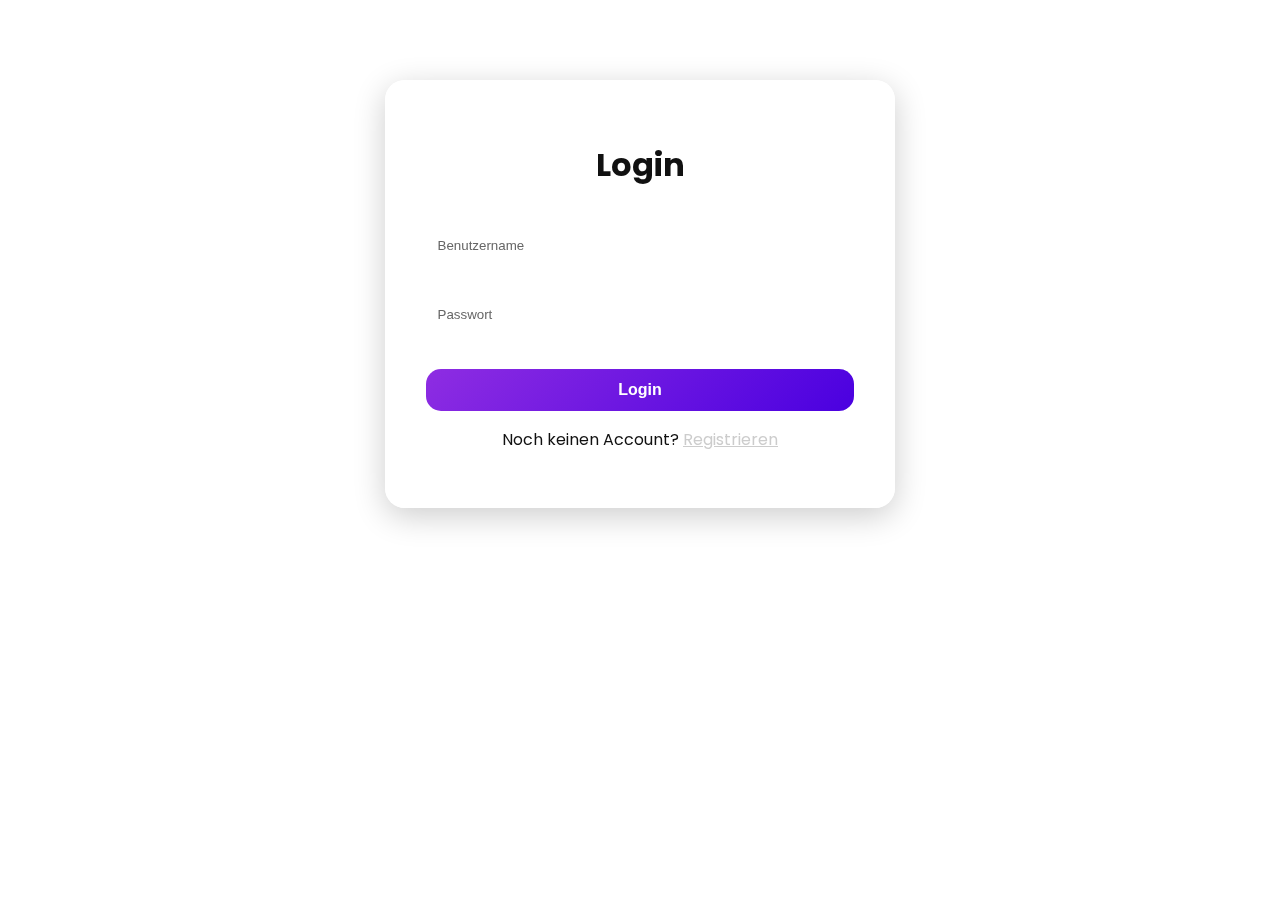
<file: index.html>
<!DOCTYPE html>
<html lang="de">

<head>
    <meta charset="UTF-8">
    <meta name="viewport" content="width=device-width, initial-scale=1.0">
    <title>Ticket System - Login</title>
    <link rel="stylesheet" href="style.css">
</head>

<body>
    <div class="container glass">
        <h1>Login</h1>
        <input type="text" id="login-username" placeholder="Benutzername">
        <input type="password" id="login-password" placeholder="Passwort">
        <button onclick="login()">Login</button>
        <p>Noch keinen Account? <a href="#" onclick="toggleRegister()">Registrieren</a></p>
    </div>

    <div class="container glass" id="register-container" style="display:none;">
        <h1>Registrieren</h1>
        <input type="text" id="register-username" placeholder="Benutzername">
        <input type="password" id="register-password" placeholder="Passwort">
        <button onclick="register()">Registrieren</button>
        <p>Bereits registriert? <a href="#" onclick="toggleRegister()">Login</a></p>
    </div>

    <script src="script.js"></script>
</body>

</html>
</file>
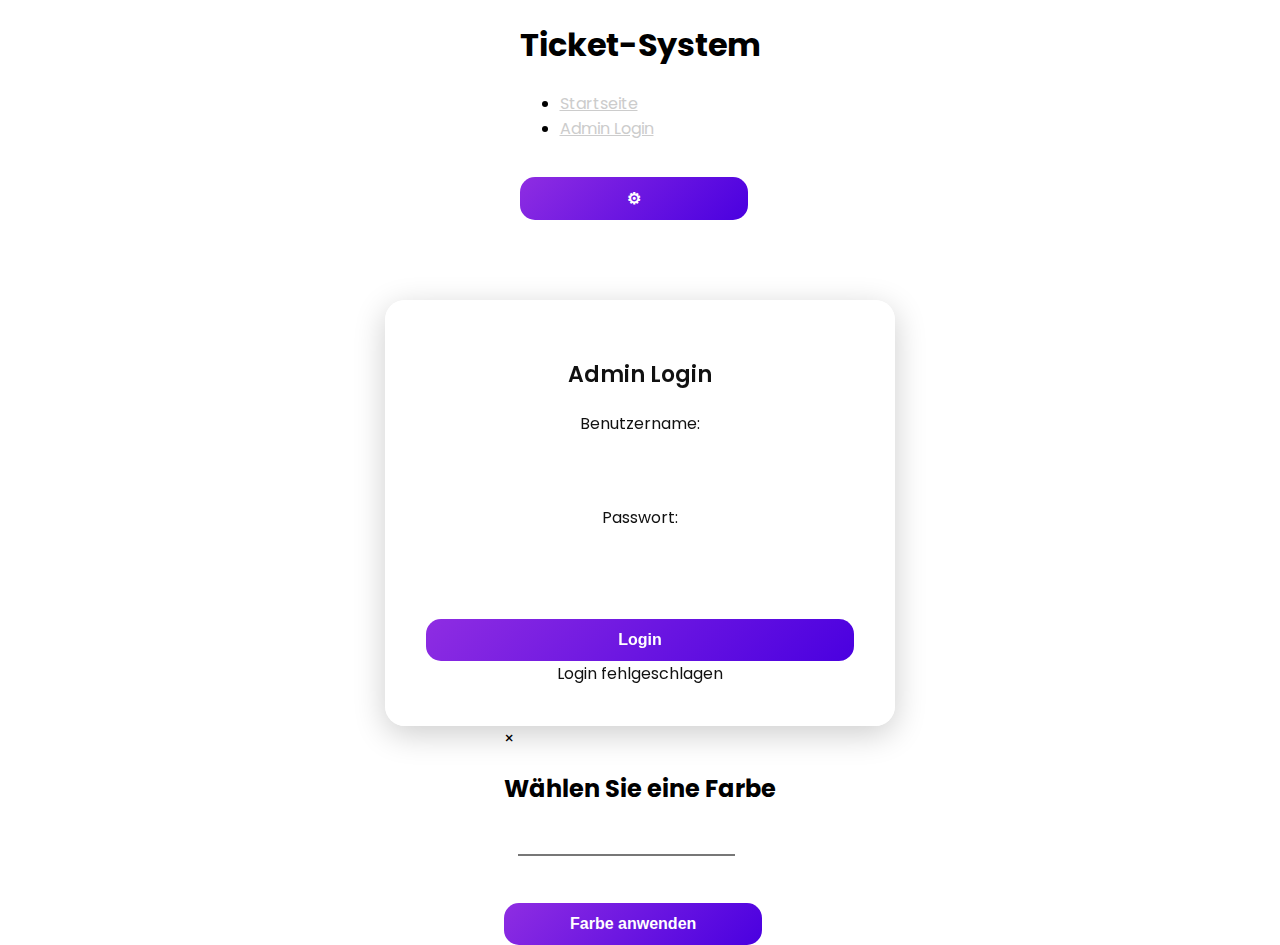
<file: admin.html>
<!DOCTYPE html>
<html lang="de">

<head>
    <meta charset="UTF-8">
    <meta name="viewport" content="width=device-width, initial-scale=1.0">
    <title>Admin Login</title>
    <link rel="stylesheet" href="style.css">
</head>

<body>
    <header>
        <div class="header-container">
            <h1>Ticket-System</h1>
            <nav>
                <ul class="nav-links">
                    <li><a href="index.html">Startseite</a></li>
                    <li><a href="admin.html">Admin Login</a></li>
                </ul>
            </nav>
            <button id="settingsButton" class="settings-button">&#9881;</button>
        </div>
    </header>
    <div class="container">
        <h2>Admin Login</h2>
        <form id="loginForm">
            <label for="username">Benutzername:</label>
            <input type="text" id="username" name="username" required>
            <label for="password">Passwort:</label>
            <input type="password" id="password" name="password" required>
            <button type="submit">Login</button>
        </form>
        <div id="loginError" class="hidden">Login fehlgeschlagen</div>
    </div>
    <!-- Modal für die Farbauswahl -->
    <div id="colorPickerModal" class="modal hidden">
        <div class="modal-content">
            <span class="close-button">&times;</span>
            <h2>Wählen Sie eine Farbe</h2>
            <div id="colorPicker">
                <input type="color" id="colorPickerInput" />
                <button id="applyColorButton">Farbe anwenden</button>
            </div>
            <div class="color-circle" style="background-color: #ff4081;"></div>
            <div class="color-circle" style="background-color: #e03772;"></div>
            <div class="color-circle" style="background-color: #1e1e1e;"></div>
        </div>
    </div>
    <script src="script.js"></script>
</body>

</html>
</file>
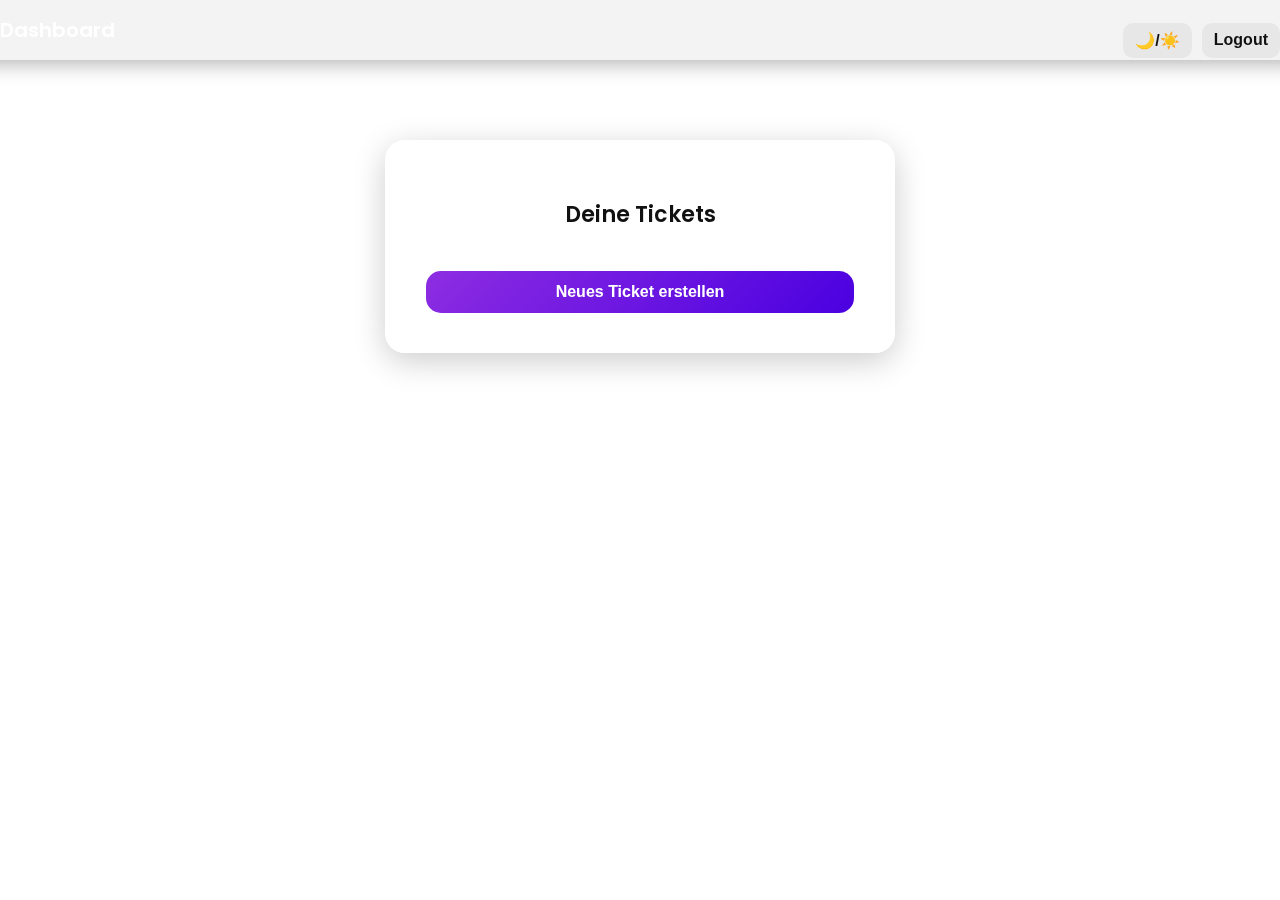
<file: dashboard.html>
<!DOCTYPE html>
<html lang="de">

<head>
    <meta charset="UTF-8">
    <meta name="viewport" content="width=device-width, initial-scale=1.0">
    <title>Dashboard</title>
    <link rel="stylesheet" href="style.css">
</head>

<body>
    <div class="top-bar">
        <h1>Dashboard</h1>
        <div class="actions">
            <button onclick="toggleDarkMode()">🌙/☀️</button>
            <button onclick="logout()">Logout</button>
        </div>
    </div>

    <div class="container glass">
        <h2>Deine Tickets</h2>
        <div id="tickets-list"></div>
        <button onclick="window.location.href='new_ticket.html'">Neues Ticket erstellen</button>
    </div>

    <script src="script.js"></script>
</body>

</html>
</file>
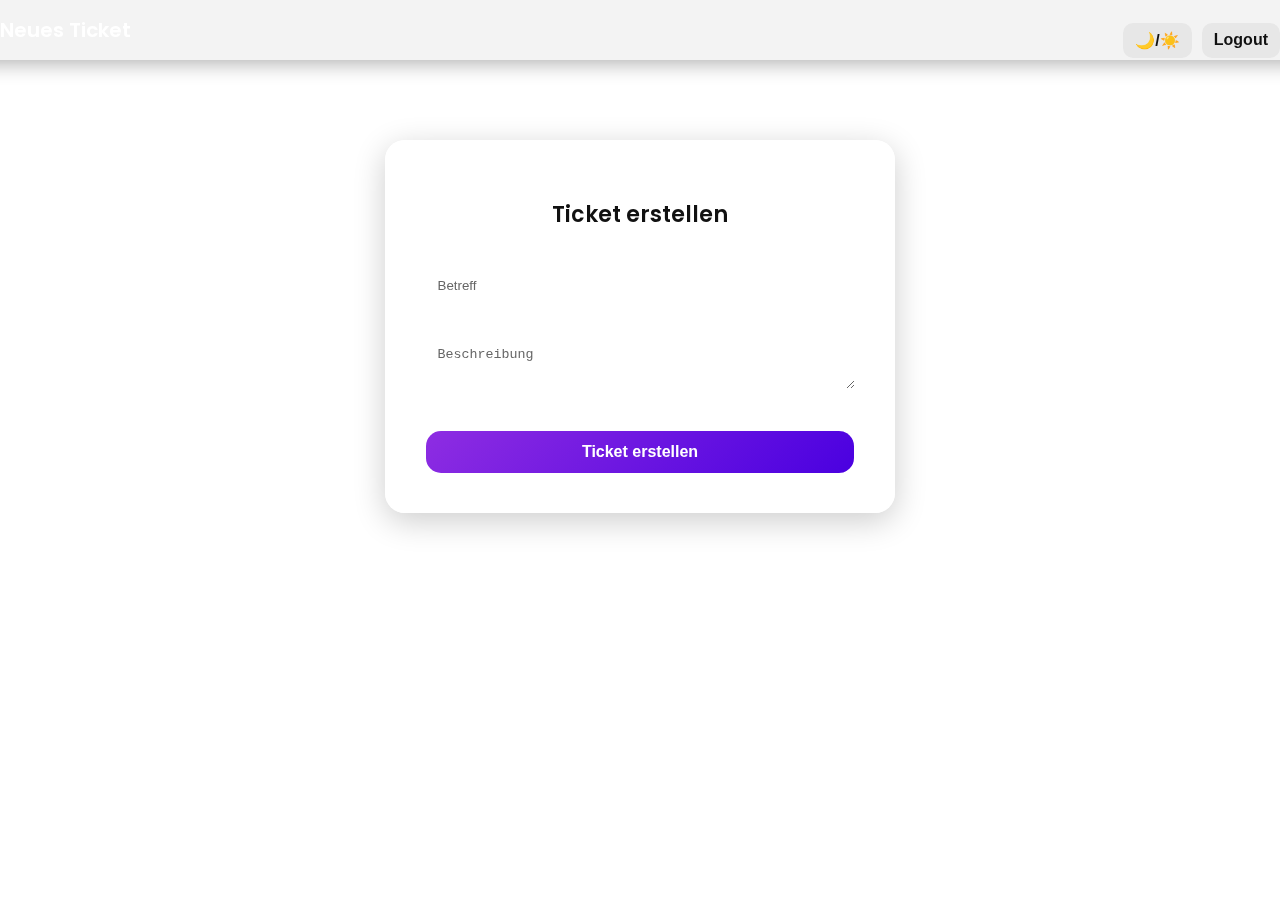
<file: new_ticket.html>
<!DOCTYPE html>
<html lang="de">

<head>
    <meta charset="UTF-8">
    <meta name="viewport" content="width=device-width, initial-scale=1.0">
    <title>Neues Ticket</title>
    <link rel="stylesheet" href="style.css">
</head>

<body>
    <div class="top-bar">
        <h1>Neues Ticket</h1>
        <div class="actions">
            <button onclick="toggleDarkMode()">🌙/☀️</button>
            <button onclick="logout()">Logout</button>
        </div>
    </div>

    <div class="container glass">
        <h2>Ticket erstellen</h2>
        <input type="text" id="ticket-title" placeholder="Betreff">
        <textarea id="ticket-description" placeholder="Beschreibung"></textarea>
        <button onclick="createTicket()">Ticket erstellen</button>
    </div>

    <script src="script.js"></script>
</body>

</html>
</file>
<file: style.css>
@import url('https://fonts.googleapis.com/css2?family=Poppins:wght@400;600&display=swap');
body {
    margin: 0;
    padding: 0;
    min-height: 100vh;
    background: url('https://cdn.pixabay.com/photo/2018/01/14/23/12/space-3087704_1280.jpg') no-repeat center center fixed;
    background-size: cover;
    font-family: 'Poppins', sans-serif;
    display: flex;
    flex-direction: column;
    align-items: center;
    transition: background 0.5s, color 0.5s;
    overflow-x: hidden;
}

.top-bar {
    width: 100%;
    height: 60px;
    padding: 0 30px;
    background: rgba(0, 0, 0, 0.4);
    backdrop-filter: blur(10px);
    display: flex;
    justify-content: space-between;
    align-items: center;
    box-shadow: 0 4px 20px rgba(0, 0, 0, 0.3);
    position: sticky;
    top: 0;
    z-index: 999;
}

.top-bar h1 {
    font-size: 20px;
    margin: 0;
    font-weight: 600;
    color: white;
}

.actions {
    display: flex;
    gap: 10px;
}

.actions button {
    padding: 8px 12px;
    border: none;
    border-radius: 10px;
    background: rgba(255, 255, 255, 0.1);
    cursor: pointer;
    font-weight: 600;
    transition: all 0.3s ease;
    color: white;
}

.actions button:hover {
    background: rgba(255, 255, 255, 0.3);
    transform: scale(1.05);
}

.container {
    margin-top: 50px;
    width: 90%;
    max-width: 500px;
    padding: 30px;
    border-radius: 20px;
    background: rgba(255, 255, 255, 0.08);
    box-shadow: 0 8px 32px rgba(0, 0, 0, 0.37);
    backdrop-filter: blur(15px);
    text-align: center;
    animation: fadeIn 1s ease forwards;
    color: white;
}

.container h2 {
    margin-bottom: 20px;
    font-weight: 600;
    font-size: 22px;
}

input,
textarea {
    width: 90%;
    padding: 12px;
    margin: 10px 0;
    border: none;
    border-radius: 12px;
    background: rgba(255, 255, 255, 0.1);
    backdrop-filter: blur(6px);
    color: white;
    transition: 0.3s ease;
}

input:focus,
textarea:focus {
    background: rgba(255, 255, 255, 0.2);
}

button {
    width: 95%;
    padding: 12px;
    margin-top: 20px;
    border: none;
    border-radius: 15px;
    background: linear-gradient(135deg, #8e2de2, #4a00e0);
    color: white;
    cursor: pointer;
    font-weight: bold;
    transition: all 0.3s ease;
    font-size: 16px;
}

button:hover {
    transform: scale(1.05);
    box-shadow: 0 4px 20px rgba(0, 0, 0, 0.5);
}

.ticket {
    background: rgba(255, 255, 255, 0.05);
    border-radius: 20px;
    padding: 20px;
    margin: 15px 0;
    backdrop-filter: blur(10px);
    box-shadow: 0 4px 20px rgba(0, 0, 0, 0.25);
    transition: 0.3s ease;
    text-align: left;
}

.ticket:hover {
    background: rgba(255, 255, 255, 0.1);
    transform: translateY(-5px);
}

.ticket h3 {
    margin: 0 0 10px;
    font-size: 18px;
}

.ticket p {
    margin: 5px 0;
}

a {
    color: #ccc;
    cursor: pointer;
    text-decoration: underline;
}

@keyframes fadeIn {
    from {
        opacity: 0;
        transform: translateY(20px);
    }
    to {
        opacity: 1;
        transform: translateY(0);
    }
}


/* Lightmode */

body.lightmode {
    background: url('https://cdn.pixabay.com/photo/2017/06/30/03/14/stars-2451565_1280.jpg') no-repeat center center fixed;
    background-size: cover;
    color: #111;
}

body.lightmode .top-bar {
    background: rgba(255, 255, 255, 0.3);
    backdrop-filter: blur(10px);
    color: black;
}

body.lightmode .container {
    background: rgba(255, 255, 255, 0.8);
    color: black;
}

body.lightmode .ticket {
    background: rgba(255, 255, 255, 0.6);
}

body.lightmode .actions button {
    color: black;
}

input,
textarea {
    width: 90%;
    padding: 12px;
    margin: 15px 0;
    border: none;
    border-radius: 12px;
    background: rgba(255, 255, 255, 0.2);
    backdrop-filter: blur(6px);
    color: black;
    /* Schrift dunkler */
    font-weight: 500;
    transition: 0.3s ease;
}

input::placeholder,
textarea::placeholder {
    color: #555;
    /* Platzhalter besser sichtbar */
}

input:focus,
textarea:focus {
    background: rgba(255, 255, 255, 0.4);
}

.container {
    margin-top: 80px;
    width: 90%;
    max-width: 450px;
    padding: 40px 30px;
    border-radius: 20px;
    background: rgba(255, 255, 255, 0.8);
    box-shadow: 0 8px 32px rgba(0, 0, 0, 0.2);
    backdrop-filter: blur(15px);
    text-align: center;
    animation: fadeIn 1s ease forwards;
    color: #111;
    /* Text dunkler */
}

.ticket {
    background: rgba(255, 255, 255, 0.7);
    border-radius: 20px;
    padding: 20px;
    margin: 20px 0;
    /* Mehr Abstand zwischen Tickets */
    backdrop-filter: blur(8px);
    box-shadow: 0 4px 15px rgba(0, 0, 0, 0.15);
    text-align: left;
}

.ticket h3,
.ticket p {
    color: #111;
}

.top-bar {
    background: rgba(240, 240, 240, 0.8);
    /* heller im Lightmode */
    color: #111;
}

.actions button {
    background: rgba(0, 0, 0, 0.05);
    color: #111;
}

input::placeholder,
textarea::placeholder {
    color: #666;
    opacity: 1;
}
</file>
